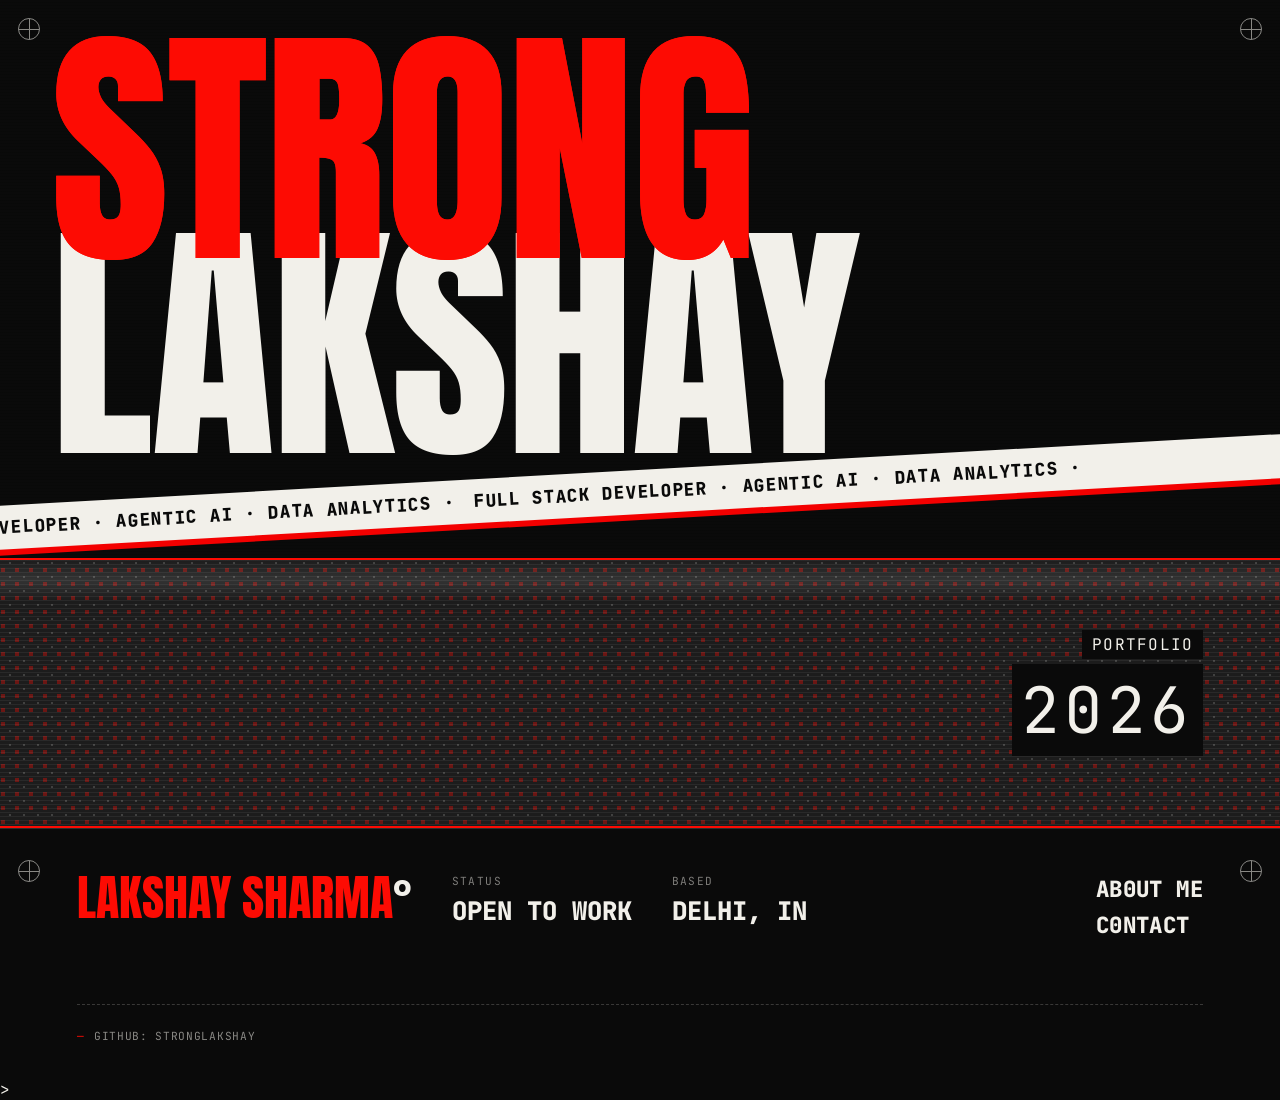
<file: index.html>
<!DOCTYPE html>
<html lang="en">
<head>
<meta charset="UTF-8">
<meta name="viewport" content="width=device-width, initial-scale=1.0">
<title>Strong Lakshay — Portfolio</title>
<link rel="stylesheet" href="portfolio.css">
<link rel="preconnect" href="https://fonts.googleapis.com">
<link rel="preconnect" href="https://fonts.gstatic.com" crossorigin>
<link href="https://fonts.googleapis.com/css2?family=Anton&family=JetBrains+Mono:ital,wght@0,100..800;1,100..800&display=swap" rel="stylesheet">
</head>
<body>

  <!-- print registration marks — small poster-authenticity detail -->
  <div class="reg-mark reg-tl" aria-hidden="true"></div>
  <div class="reg-mark reg-tr" aria-hidden="true"></div>
  <div class="reg-mark reg-bl" aria-hidden="true"></div>
  <div class="reg-mark reg-br" aria-hidden="true"></div>

  <main class="poster">

    <!-- HERO: huge cropped name, bleeding off the frame -->
    <section class="hero">
      <div class="crop-text" aria-hidden="true">
        <span class="line line-1">STRONG</span>
        <span class="line line-2">LAKSHAY</span>
      </div>
      <h1 class="sr-only">Strong Lakshay — Portfolio</h1>

      <div class="tagline-band">
        <div class="tagline-track">
          <span>FULL STACK DEVELOPER&nbsp;&middot;&nbsp;AGENTIC AI&nbsp;&middot;&nbsp;DATA ANALYTICS&nbsp;&middot;&nbsp;</span>
          <span>FULL STACK DEVELOPER&nbsp;&middot;&nbsp;AGENTIC AI&nbsp;&middot;&nbsp;DATA ANALYTICS&nbsp;&middot;&nbsp;</span>
        </div>
      </div>
    </section>

    <!-- VISUAL STRIP: halftone / scanline motion, standing in for the poster photo band -->
    <section class="visual-strip" aria-hidden="true">
      <div class="halftone-layer"></div>
      <div class="scan-layer"></div>
      <div class="strip-label">
        <span>PORTFOLIO</span>
        <span style="font-size: 400%;">2026</span>
      </div>
    </section>

    <!-- INFO BAR: bottom bar echoing the poster's sponsor / date row -->
    <footer class="info-bar">
      <div class="brand-mark">LAKSHAY SHARMA<span>°</span></div>

      <div class="info-columns">
        <div class="info-col">
          <span class="info-label">STATUS</span>
          <span class="info-value">OPEN&nbsp;TO&nbsp;WORK</span>
        </div>
        <div class="info-col">
          <span class="info-label">BASED</span>
          <span class="info-value">DELHI,&nbsp;IN</span>
        </div>
      </div>

      <nav class="info-links">
        <a href="about.html" target="_blank">AB0UT&nbsp;ME</a>
        <a href="https://linkedin.com/in/stronglakshay" target="_blank">C0NTACT</a>
      </nav>

      <div class="info-footnote">
        <span class="sep">—</span>
        <span>GITHUB:&nbsp;STRONGLAKSHAY</span>
      </div>
    </footer>

  </main>

</body>
</html>>
</file>
<file: portfolio.css>
/* ============================================
   TOKENS
   ============================================ */
:root{
  --black: #0a0a0a;
  --red: #fd0b03;
  --red-deep: #f30000;
  --white: #f2f0ea;
  --grey-ink: #1c1c1c;

  --display: "Anton", "Arial Narrow", sans-serif;
  --mono: "JetBrains Mono", monospace;
}

*{ box-sizing: border-box; margin: 0; padding: 0; }

html{ background: var(--black); }

body{
  background: var(--black);
  color: var(--white);
  font-family: var(--mono);
  overflow-x: hidden;
  -webkit-font-smoothing: antialiased;
}

.sr-only{
  position: absolute;
  width: 1px; height: 1px;
  overflow: hidden;
  clip: rect(0 0 0 0);
}

/* ============================================
   PRINT REGISTRATION MARKS — signature detail
   ============================================ */
.reg-mark{
  position: fixed;
  width: 22px; height: 22px;
  z-index: 50;
  opacity: 0.55;
  pointer-events: none;
}
.reg-mark::before,
.reg-mark::after{
  content: "";
  position: absolute;
  background: var(--white);
}
.reg-mark::before{ width: 100%; height: 1px; top: 50%; left: 0; }
.reg-mark::after{ width: 1px; height: 100%; left: 50%; top: 0; }
.reg-mark{ border: 1px solid var(--white); border-radius: 50%; }

.reg-tl{ top: 18px; left: 18px; }
.reg-tr{ top: 18px; right: 18px; }
.reg-bl{ bottom: 18px; left: 18px; }
.reg-br{ bottom: 18px; right: 18px; }

/* ============================================
   HERO
   ============================================ */
.poster{
  position: relative;
  min-height: 100vh;
  display: flex;
  flex-direction: column;
}

.hero{
  position: relative;
  height: 62vh;
  min-height: 420px;
  background: var(--black);
  overflow: hidden;
  display: flex;
  align-items: center;
}

.crop-text{
  position: absolute;
  top: 50%;
  left: 4vw;
  transform: translateY(-58%);
  display: flex;
  flex-direction: column;
  line-height: 0.76;
  user-select: none;
}

.line{
  font-family: var(--display);
  font-weight: 400;
  text-transform: uppercase;
  font-size: 20vw;
  letter-spacing: -0.01em;
  color: var(--red);
  white-space: nowrap;
}

/* subtle halftone grit baked into the red type via layered gradient + blend */
.line-1{
  color: var(--red);
  filter: drop-shadow(0 0 0 var(--red));
  mix-blend-mode: normal;
}

.line-2{
  color: var(--white);
  -webkit-text-stroke: 0;
}

/* faint grain texture over the whole hero so flat red doesn't look too clean */
.hero::before{
  content: "";
  position: absolute;
  inset: 0;
  background-image:
    repeating-linear-gradient(0deg, rgb(71, 74, 71) 0px, rgb(238, 238, 238) 1px, transparent 1px, transparent 3px);
  mix-blend-mode: multiply;
  opacity: 0.5;
  pointer-events: none;
}

/* diagonal white tagline band, marquee motion */
.tagline-band{
  position: absolute;
  bottom: 8%;
  left: -12%;
  width: 124%;
  background: var(--white);
  transform: rotate(-3.2deg);
  padding: 0.65rem 0;
  overflow: hidden;
  box-shadow: 0 6px 0 var(--red-deep);
}

.tagline-band:hover{
    cursor:crosshair;
}

.tagline-track{
  display: flex;
  white-space: nowrap;
  width: max-content;
  animation: scroll-left 16s linear infinite;
}

.tagline-track span{
  font-family: var(--mono);
  font-weight: 800;
  font-size: clamp(0.75rem, 1.6vw, 1.1rem);
  letter-spacing: 0.04em;
  color: var(--black);
  padding-right: 0.4em;
}

@keyframes scroll-left{
  from{ transform: translateX(0); }
  to{ transform: translateX(-50%); }
}

/* ============================================
   VISUAL STRIP — replaces the photo/eyes band
   halftone dot drift + scanline sweep
   ============================================ */
.visual-strip{
  position: relative;
  height: 30vh;
  min-height: 200px;
  background: var(--grey-ink);
  overflow: hidden;
  border-top: 2px solid var(--red);
  border-bottom: 2px solid var(--red);
}

.halftone-layer{
  position: absolute;
  inset: -20%;
  background-image: radial-gradient(var(--red) 22%, transparent 23%);
  background-size: 14px 14px;
  opacity: 0.35;
  animation: drift-dots 9s linear infinite;
}

.halftone-layer::after{
  content: "";
  position: absolute;
  inset: 0;
  background-image: radial-gradient(var(--white) 8%, transparent 9%);
  background-size: 14px 14px;
  background-position: 7px 7px;
  opacity: 0.5;
}

@keyframes drift-dots{
  from{ transform: translate(0, 0); }
  to{ transform: translate(14px, 14px); }
}

.scan-layer{
  position: absolute;
  inset: 0;
  background: repeating-linear-gradient(
    to bottom,
    rgba(255,255,255,0.06) 0px,
    rgba(255,255,255,0.06) 1px,
    transparent 1px,
    transparent 4px
  );
  mix-blend-mode: screen;
}

.scan-layer::before{
  content: "";
  position: absolute;
  left: 0; right: 0;
  height: 40px;
  background: linear-gradient(to bottom, transparent, rgba(255,255,255,0.10), transparent);
  animation: sweep 5s ease-in-out infinite;
}

@keyframes sweep{
  0%{ top: -10%; }
  50%{ top: 100%; }
  100%{ top: -10%; }
}

.strip-label{
  position: relative;
  z-index: 2;
  height: 100%;
  display: flex;
  flex-direction: column;
  align-items: flex-end;
  justify-content: center;
  gap: 0.35rem;
  padding-right: 6vw;
}

.strip-label span{
  font-family: var(--mono);
  font-size: clamp(0.7rem, 1.4vw, 1rem);
  letter-spacing: 0.08em;
  color: var(--white);
  background: var(--black);
  padding: 0.25rem 0.6rem;
}

/* ============================================
   INFO BAR — bottom footer, poster credits style
   ============================================ */
.info-bar{
  flex: 1;
  background: var(--black);
  padding: 5vh 6vw 4vh;
  display: flex;
  flex-wrap: wrap;
  align-items: flex-start;
  gap: 2.5rem;
  border-top: 1px solid rgba(242,240,234,0.15);
}

.brand-mark{
  font-family: var(--display);
  font-size: clamp(2rem, 4vw, 3rem);
  color: var(--red);
  line-height: 1;
}
.brand-mark span{ color: var(--white); }

.info-columns{
  display: flex;
  gap: 2.5rem;
}

.info-col{
  display: flex;
  flex-direction: column;
  gap: 0.35rem;
}

.info-label{
  font-size: 0.7rem;
  letter-spacing: 0.12em;
  color: rgba(242,240,234,0.5);
}

.info-value{
  font-size: clamp(1.1rem, 2.4vw, 1.6rem);
  font-weight: 800;
  color: var(--white);
}

.info-links{
  display: flex;
  flex-direction: column;
  gap: 0.4rem;
  margin-left: auto;
}

.info-links a{
  color: var(--white);
  text-decoration: none;
  font-weight: 800;
  font-size: clamp(1rem, 2.2vw, 1.4rem);
  letter-spacing: 0.02em;
  position: relative;
  width: fit-content;
}

.info-links a::after{
  content: "";
  position: absolute;
  left: 0; bottom: -2px;
  width: 0;
  height: 2px;
  background: var(--red);
  transition: width 0.25s ease;
}

.info-links a:hover::after,
.info-links a:focus-visible::after{ width: 100%; }

.info-links a:focus-visible{ outline: 2px solid var(--red); outline-offset: 4px; }

.info-footnote{
  width: 100%;
  margin-top: 1.5rem;
  padding-top: 1.5rem;
  border-top: 1px dashed rgba(242,240,234,0.2);
  font-size: 0.7rem;
  letter-spacing: 0.06em;
  color: rgba(242,240,234,0.55);
  display: flex;
  gap: 0.6rem;
  flex-wrap: wrap;
}

.info-footnote .sep{ color: var(--red); }

/* ============================================
   RESPONSIVE
   ============================================ */
@media (max-width: 720px){
  .crop-text{ left: 3vw; }
  .line{ font-size: 22vw; }
  .info-links{ margin-left: 0; }
  .info-bar{ flex-direction: column; }
}

/* ============================================
   MOTION PREFERENCE
   ============================================ */
@media (prefers-reduced-motion: reduce){
  .tagline-track,
  .halftone-layer,
  .scan-layer::before{
    animation: none;
  }
}
</file>
